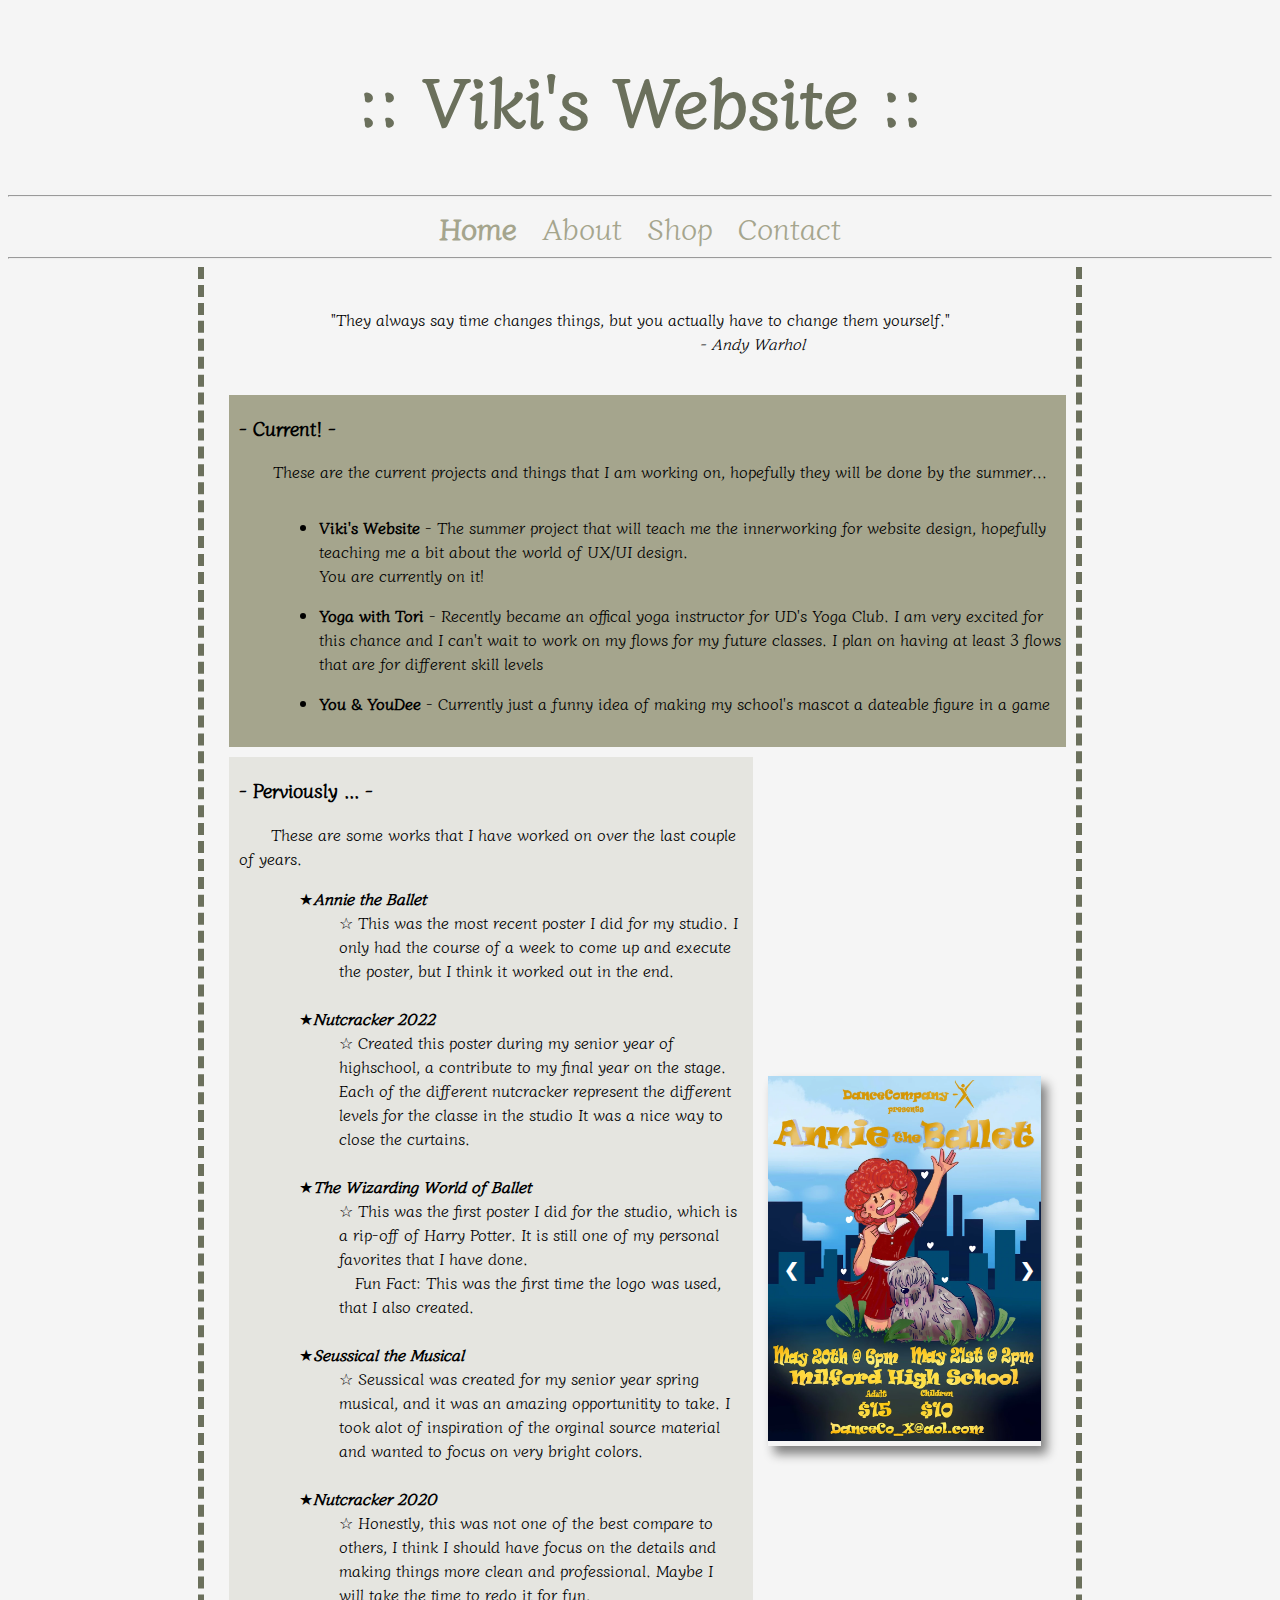
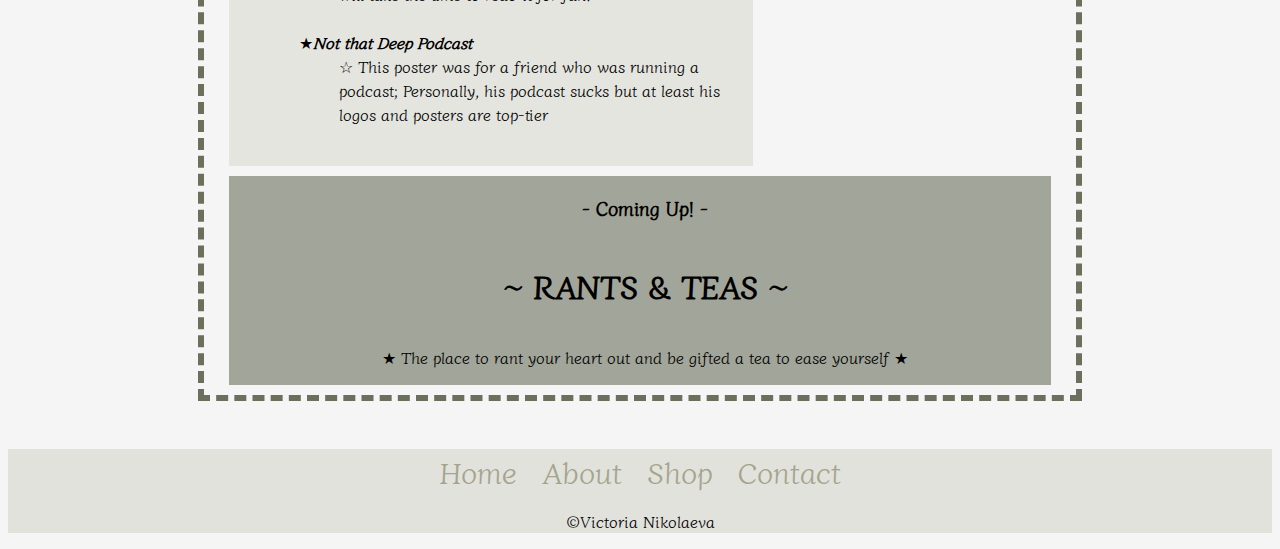
<file: index.html>
<!DOCTYPE html>
<html lang = "en">
    <head>
        <meta charset="UTF-8">
        <meta name = "author" content="Victoria Nikolaeva">
        <meta name = "description" content="The main page of the Viki's website">
        <link rel="stylesheet" type="text/css" href="css/home-styles.css" />
        <script src="js/slideshow.js"></script>
        <title>Viki's Website</title>
    </head>

    <body>
        <header> 
            <h1 class="title">:: Viki's Website ::</h1>
            <hr>
            <nav>
                <a href="index.html"><strong>Home</strong></a>&nbsp;&nbsp;&nbsp;&nbsp;
                <a href="about-me.html">About</a>&nbsp;&nbsp;&nbsp;&nbsp;
                <a href="shop.html">Shop</a>&nbsp;&nbsp;&nbsp;&nbsp;
                <a href="contact-me.html">Contact</a>
            </nav>
            <hr>
        </header>

        <div class="homeContent">
            <br>
                <p id="quote">"They always say time changes things, but you actually have to change them yourself."<br>
            &emsp;&emsp;&emsp;&emsp;&emsp;&emsp;&emsp;&emsp;&emsp;&emsp;&emsp;&emsp;&emsp;&emsp;<em>- Andy Warhol</em></p>
            <br>
            
            <div class="current">
                <h3> - Current! - </h3>
                <legend>&emsp;&emsp;These are the current projects and things that I am working on, hopefully they will be done by the summer...</legend>
                <ul style="padding-left: 80px;">
                    <li>
                        <p><strong>Viki's Website</strong> - The summer project that will teach me the innerworking for website design, 
                            hopefully teaching me a bit about the world of UX/UI design.<br> You are currently on it!
                        </p>
                    </li>
                    <li>
                        <p><strong>Yoga with Tori</strong> - Recently became an offical yoga instructor for UD's Yoga Club. I am very excited for this chance
                            and I can't wait to work on my flows for my future classes. I plan on having at least 3 flows that are for different
                            skill levels
                        </p>
                    </li>
                    <li>
                        <p><strong>You & YouDee</strong> - Currently just a funny idea of making my school's mascot a dateable figure in a game</p>
                    </li>
                </ul>
            </div>
            
            <div class="previous">
                <div class="perText">
                    <h3> - Perviously ... - </h3>
                    <div>
                        &emsp;&emsp;These are some works that I have worked on over the last couple of years.
                    </div>
                    <div>
                        <dl style="padding-left: 60px;">
                            <dt>★<em><strong>Annie the Ballet</strong></em></dt>
                                <dd>☆ This was the most recent poster I did for my studio. I only had the course of a week to come up and execute
                                    the poster, but I think it worked out in the end.
                                </dd>
                                <br>
                            <dt>★<em><strong>Nutcracker 2022</strong></em></dt>
                                <dd>☆ Created this poster during my senior year of highschool, a contribute to my
                                    final year on the stage. Each of the different nutcracker represent the different levels for the classe
                                    in the studio It was a nice way to close the curtains.
                                </dd>
                                <br>
                            <dt>★<em><strong>The Wizarding World of Ballet</strong></em></dt>
                                <dd>☆ This was the first poster I did for the studio, which is a rip-off of Harry Potter. It is still one of my
                                    personal favorites that I have done.<br>
                                    &emsp;Fun Fact: This was the first time the logo was used, that I also created.
                                </dd>
                                <br>
                            <dt>★<em><strong>Seussical the Musical</strong></em></dt>
                                <dd>☆ Seussical was created for my senior year spring musical, and it was an amazing opportunitity to take. I took alot of 
                                    inspiration of the orginal source material and wanted to focus on very bright colors.
                                </dd>
                                <br>
                            <dt>★<em><strong>Nutcracker 2020</strong></em></dt>
                                <dd>☆ Honestly, this was not one of the best compare to others, I think I should have focus on the details and making things
                                    more clean and professional. Maybe I will take the time to redo it for fun.
                                </dd>
                                <br>
                            <dt>★<em><strong>Not that Deep Podcast</strong></em></dt>
                                <dd>☆ This poster was for a friend who was running a podcast; Personally, his podcast sucks but at least his logos
                                     and posters are top-tier</dd>
                                <br>
                        </dl>

                    </div>
                </div>
                
                <div class="slideShowBox">
                    <div id="slideshow">
                                
                        <div class="mySlides fade">
                            <img class="slide-img" src="images/annie.webp" alt="Annie"
                            width="100%" height="100%">
                        </div>

                        <div class="mySlides fade">
                            <img class="slide-img" src="images/nutcracker-2022.webp" alt="Nutcracker 2022"
                            width="100%" height="100%">
                        </div>

                        <div class="mySlides fade">
                            <img class="slide-img" src="images/wizarding-world.webp" alt="Wizarding World of Ballet"
                            width="100%" height="100%">
                        </div>

                        <div class="mySlides fade">
                            <img class="slide-img" src="images/suessical.webp" alt="Seussical"
                            width="100%" height="100%">
                        
                        </div>

                        <div class="mySlides fade">
                            <img class="slide-img" src="images/nutcracker-express.webp" alt="Nutcracker 2021"
                            width="100%" height="100%">
                        </div>

                        <div class="mySlides fade">
                            <img class="slide-img" src="images/not-that-deep.webp" alt="Podcast Flyer"
                            width="100%" height="95%">
                        </div>

                        <!-- Next and previous buttons -->
                        <a class="prev" onclick="plusSlides(-1)">&#10094;</a>
                        <a class="next" onclick="plusSlides(1)">&#10095;</a>

                    </div>
                </div>
            </div>
            
            <div class="comingUp">
                <h3> - Coming Up! - </h3> 
                <h1>~ RANTS & TEAS ~</h1>
                <p>★ The place to rant your heart out and be gifted a tea to ease yourself ★</p>
                
            </div>
        </div>  

            <br><br>

        <footer>
                <nav>
                    <a href="index.html">Home</a>&nbsp;&nbsp;&nbsp;&nbsp;
                    <a href="about-me.html">About</a>&nbsp;&nbsp;&nbsp;&nbsp;
                    <a href="shop.html">Shop</a>&nbsp;&nbsp;&nbsp;&nbsp;
                    <a href="contact-me.html">Contact</a>
                </nav>
                <p>&copy;Victoria Nikolaeva</p>
        </footer>

    </body>

    <script>
        showSlides(1);
    </script>
</html>
</file>
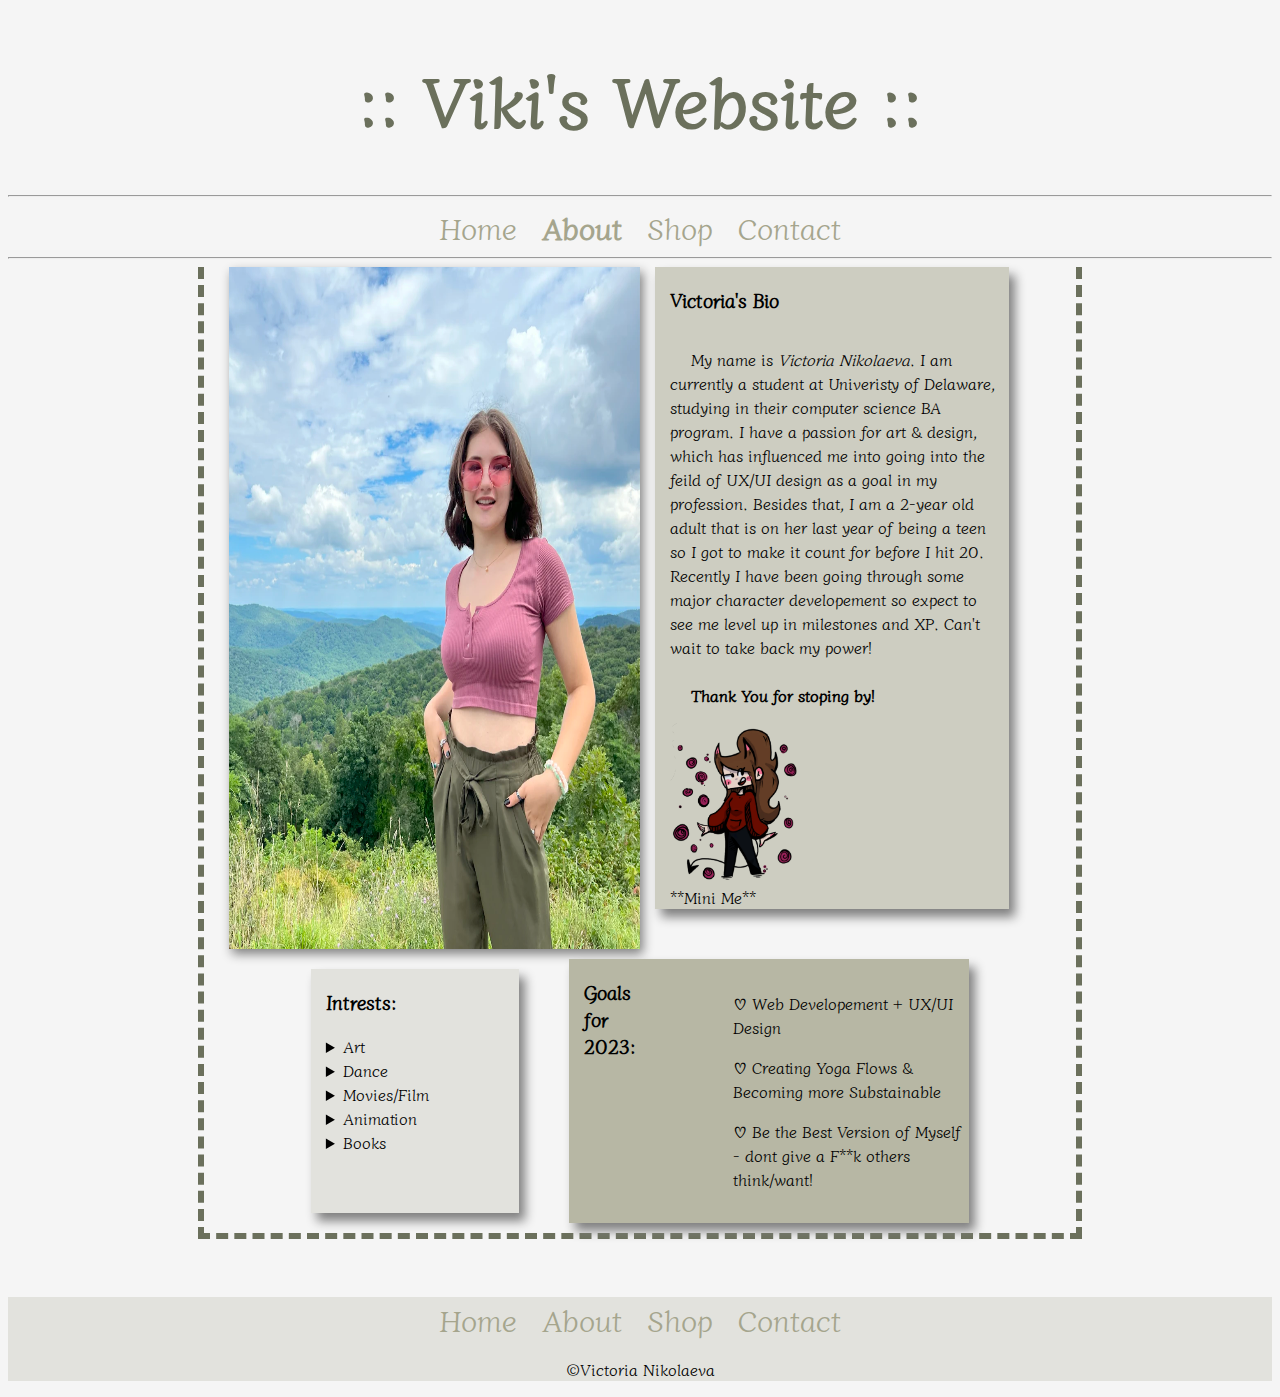
<file: about-me.html>
<!DOCTYPE html>
<html lang = "en">
    <head>
        <meta charset="UTF-8">
        <meta name = "author" content="Victoria Nikolaeva">
        <meta name = "description" content="Website's About Me Page">
        <link rel="stylesheet" type="text/css" href="css/about-styles.css" />
        <title>Viki's Website</title>
    </head>

    <body>
        <header>
            <h1 class="title">:: Viki's Website ::</h1>
            <hr>
            <nav>
                <a href="index.html">Home</a>&nbsp;&nbsp;&nbsp;&nbsp;
                <a href="about-me.html"><strong>About</strong></a>&nbsp;&nbsp;&nbsp;&nbsp;
                <a href="shop.html">Shop</a>&nbsp;&nbsp;&nbsp;&nbsp;
                <a href="contact-me.html">Contact</a>
            </nav>
            <hr>
        </header>

        <main class="AboutBody">
            <main class="bioBody">
                <div id="picAuthor">
                    <img src="images/author-pic.webp" alt="Pic of Author" width="100%">
                </div>
    
                <div class="bio">
                    <h3>Victoria's Bio</h3>
                    <p>&emsp; My name is <em>Victoria Nikolaeva</em>. I am currently a student at Univeristy of Delaware, studying in 
                        their computer science BA program. I have a passion for art & design, which has influenced me into going into the 
                        feild of UX/UI design as a goal in my profession. Besides that, I am a 2-year old adult that is on her last year of being
                        a teen so I got to make it count for before I hit 20. Recently I have been going through some major character developement
                        so expect to see me level up in milestones and XP. Can't wait to take back my power!
                        <br><br><strong>&emsp; Thank You for stoping by!</strong></p>
    
                    <img src="images/mini-me.webp" alt="Mini Me" width="40%">**Mini Me**</img>
                </div>
            </main>
    
            <main class="inspoBody">
                <div class="intrests">
                    <h3>Intrests:</h3>
                    <div>
                        <details>
                            <summary>Art</summary>
                            <p>&nbsp;I LOVE art, I started drawing arounf the 4th grade when I was into the <em>Sonic the Hedgehog</em>
                            I am into drawing characters mainly from my favortie medias; now I often use my skills for school</p>
                        </details>
                    </div>           
                    <div>
                        <details>
                            <summary>Dance</summary>
                            <p>&nbsp;I have danced for about fifthteen years. I started with ballet but moved into other styles like
                                en pointe, modern, comptemporary, lyrical, jazz, and bits of hip-hop. Now that I have left for college
                                I have been transitioning into yoga.
                            </p>
                        </details>
                    </div>
                    <div>
                        <details>
                            <summary>Movies/Film</summary>
                            <p>&nbsp;My favorite comdey is <em>White Chicks</em></p>
                        </details>
                    </div>
                    <div>
                        <details>
                            <summary>Animation</summary>
                            <p>&nbsp;Similar to my passion for art, animation is one of the most incrediable forms of medias
                                and I am constantly in awe of it. My favortie animated movie currently in <em>Into the Spider-Verse</em>
                                but I also love <em>Howl's Moving Castle</em> and many animes too.
                            </p>
                        </details>
                    </div>
                    <div>
                        <details>
                            <summary>Books</summary>
                            <p>&nbsp;While I am more of a movie-lover, I do enjoy books of all sorts
                                (comics, graphic novels, poerty, fansatsy, thriller, romance); My favortie book series
                                is <em>The Infernal Devices</em> series by Cassandra Clare.S
                            </p>
                        </details>
                    </div>
                </div>
    
                <div class="goals">
                    <h3>Goals for 2023:</h3>
                    <ul>
                        <ul>
                            <p>
                                ♡ Web Developement + UX/UI Design
                            </p>
                        </ul>
                        <ul>
                            <p>
                                ♡ Creating Yoga Flows & Becoming more Substainable
                            </p>
                        </ul>
                        <ul>
                            <p>
                                ♡ Be the Best Version of Myself - dont give a F**k others think/want!
                            </p>
                        </ul>
                    </ul>
                </div>  
            </main>

        </main>
        

        <br><br>

        <footer>
                <nav>
                    <a href="index.html">Home</a>&nbsp;&nbsp;&nbsp;&nbsp;
                    <a href="about-me.html">About</a>&nbsp;&nbsp;&nbsp;&nbsp;
                    <a href="shop.html">Shop</a>&nbsp;&nbsp;&nbsp;&nbsp;
                    <a href="contact-me.html">Contact</a>
                </nav>
                <p>&copy;Victoria Nikolaeva</p>
        </footer>

    </body>
</html>
</file>
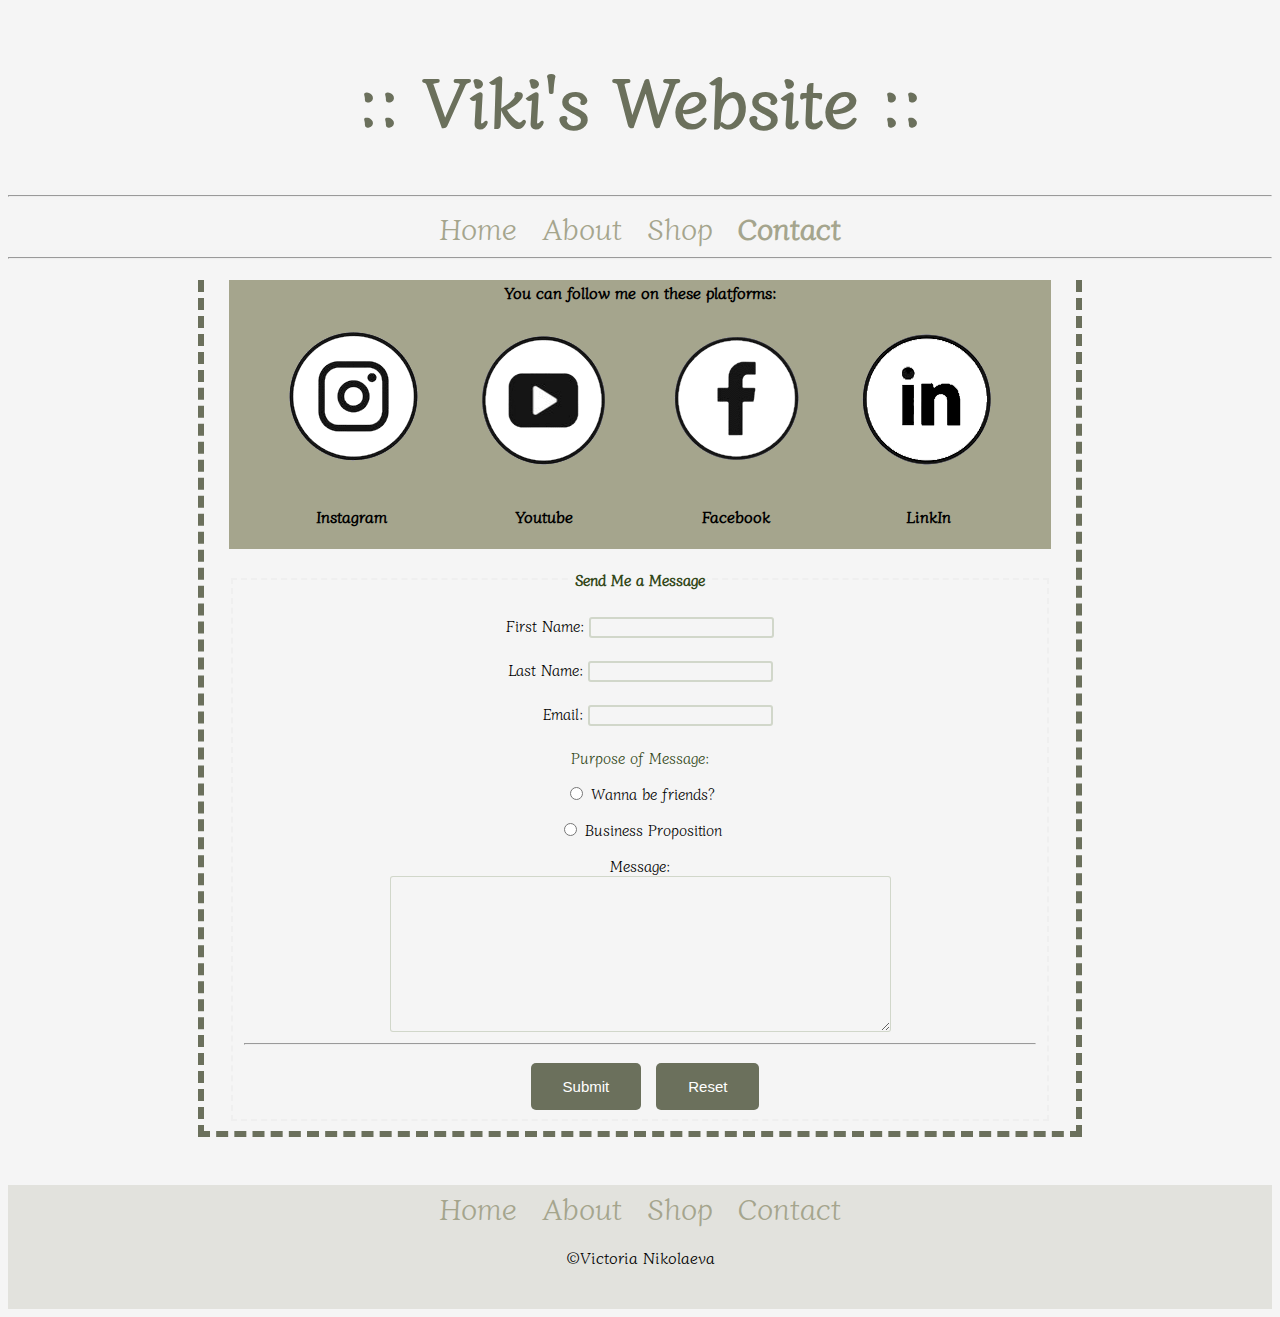
<file: contact-me.html>
<!DOCTYPE html>
<html lang = "en">
    <head>
        <meta charset="UTF-8">
        <meta name = "author" content="Victoria Nikolaeva">
        <meta name = "description" content="Website thats about Me & how to Contact ME">
        <link rel="stylesheet" type="text/css" href="css/contact-style.css" />
        <script src="js/shopping-cart.js" async></script>
        <title>Viki's Website</title>
    </head>

    <body>
        <header> 
            <h1 class="title">:: Viki's Website ::</h1>
            <hr>
            <nav>
                <a href="index.html">Home</a>&nbsp;&nbsp;&nbsp;&nbsp;
                <a href="about-me.html">About</a>&nbsp;&nbsp;&nbsp;&nbsp;
                <a href="shop.html">Shop</a>&nbsp;&nbsp;&nbsp;&nbsp;
                <a href="contact-me.html"><strong>Contact</strong></a>
            </nav>
            <hr>
        </header>
        
        <main class="contactHomePage">
            <div class="social">
                <h4 style="text-align: center;">You can follow me on these platforms:</h4>
                <div class="socialMedia">
                    <div class="center">
                        <a class="socialMedia-item" href="https://www.instagram.com/vikiniki123/"><img src="images/instagram.png" alt="Instagram Logo"></a>
                        <h4>Instagram</h4>
                    </div>
                    <div class="center">
                        <a class="socialMedia-item" href="https://www.youtube.com/channel/UCRc7jRt6HDlDvpQ2CAAn5AQ"><img src="images/youtube.png" alt="Youtube Logo"></a>
                        <h4>Youtube</h4>
                    </div>
                    <div class="center">
                        <a class="socialMedia-item" href="https://www.facebook.com/profile.php?id=100019597779608"><img src="images/facebook.png" alt="FaceBook Logo"></a>
                        <h4>Facebook</h4>
                    </div>
                    <div class="center">
                        <a class="socialMedia-item" href="https://www.linkedin.com/in/victoria-nikolaeva-447011258/"><img src="images/linkin.png" alt="LinkIn Logo"></a>
                        <h4>LinkIn</h4>
                    </div>
                </div>
            </div>
            
                
            
            <div class="messagerBox">
                <form action="https://httpbin.org/get" method="get">
                    <fieldset> 
                        <legend><h4> Send Me a Message</h4></legend>         
                        <label for="firstName">First Name:</label>
                        <input class="input"
                               type="text"
                               name="firstName"   
                               id="firstName" 
                               autocomplete="on" 
                               required />                        
                        <br><br>
                      
                        <label for="lastName">Last Name:</label>
                        <input class="input"
                               type="text"
                               name="lastName"
                               id="lastName"
                               autocomplete="on" 
                               required/>

                        <br><br>
                                        
                        <label for="emailAddr">&emsp;&nbsp;&nbsp;&nbsp;&nbsp;Email:</label>
                        <input class="input"
                               type="text" 
                               name="emailAddr"
                               id="emailAddr"
                               autocomplete="on"
                               required/>

                        <br><br>

                        <legend>Purpose of Message:</legend>
                            <p>
                                <input class="input"
                                       type="radio"
                                       name="message_purpose" 
                                       id="friends"
                                       values="friends">
                                       <label for="friends">Wanna be friends?</label>
                            </p>
                            <p>
                                <input class="input"
                                       type="radio"
                                       name="message_purpose"
                                       id="business" 
                                       values="business">
                                       <label for = "business">Business Proposition</label>
                            </p>
                                        
                        <label for="message">Message:</label>
                        <br>
                            <textarea  class="input"
                                       name="message" 
                                       id="message" 
                                       cols="60" 
                                       rows="10"
                                       placeholder="Type your message here">
                            </textarea>

                        <hr>
                          <button type="submit" id="submit-button">Submit</button>
                          <button type="reset" id="reset-button">Reset</button>
                        
                    </fieldset>          
                </form>
            </div>
        </main>

        <br><br>
        
        <footer>
                <nav>
                    <a href="index.html">Home</a>&nbsp;&nbsp;&nbsp;&nbsp;
                    <a href="about-me.html">About</a>&nbsp;&nbsp;&nbsp;&nbsp;
                    <a href="shop.html">Shop</a>&nbsp;&nbsp;&nbsp;&nbsp;
                    <a href="contact-me.html">Contact</a>
                </nav>
                <p>&copy;Victoria Nikolaeva</p>
                <br>
        </footer>   
    </body>
</html>
</file>
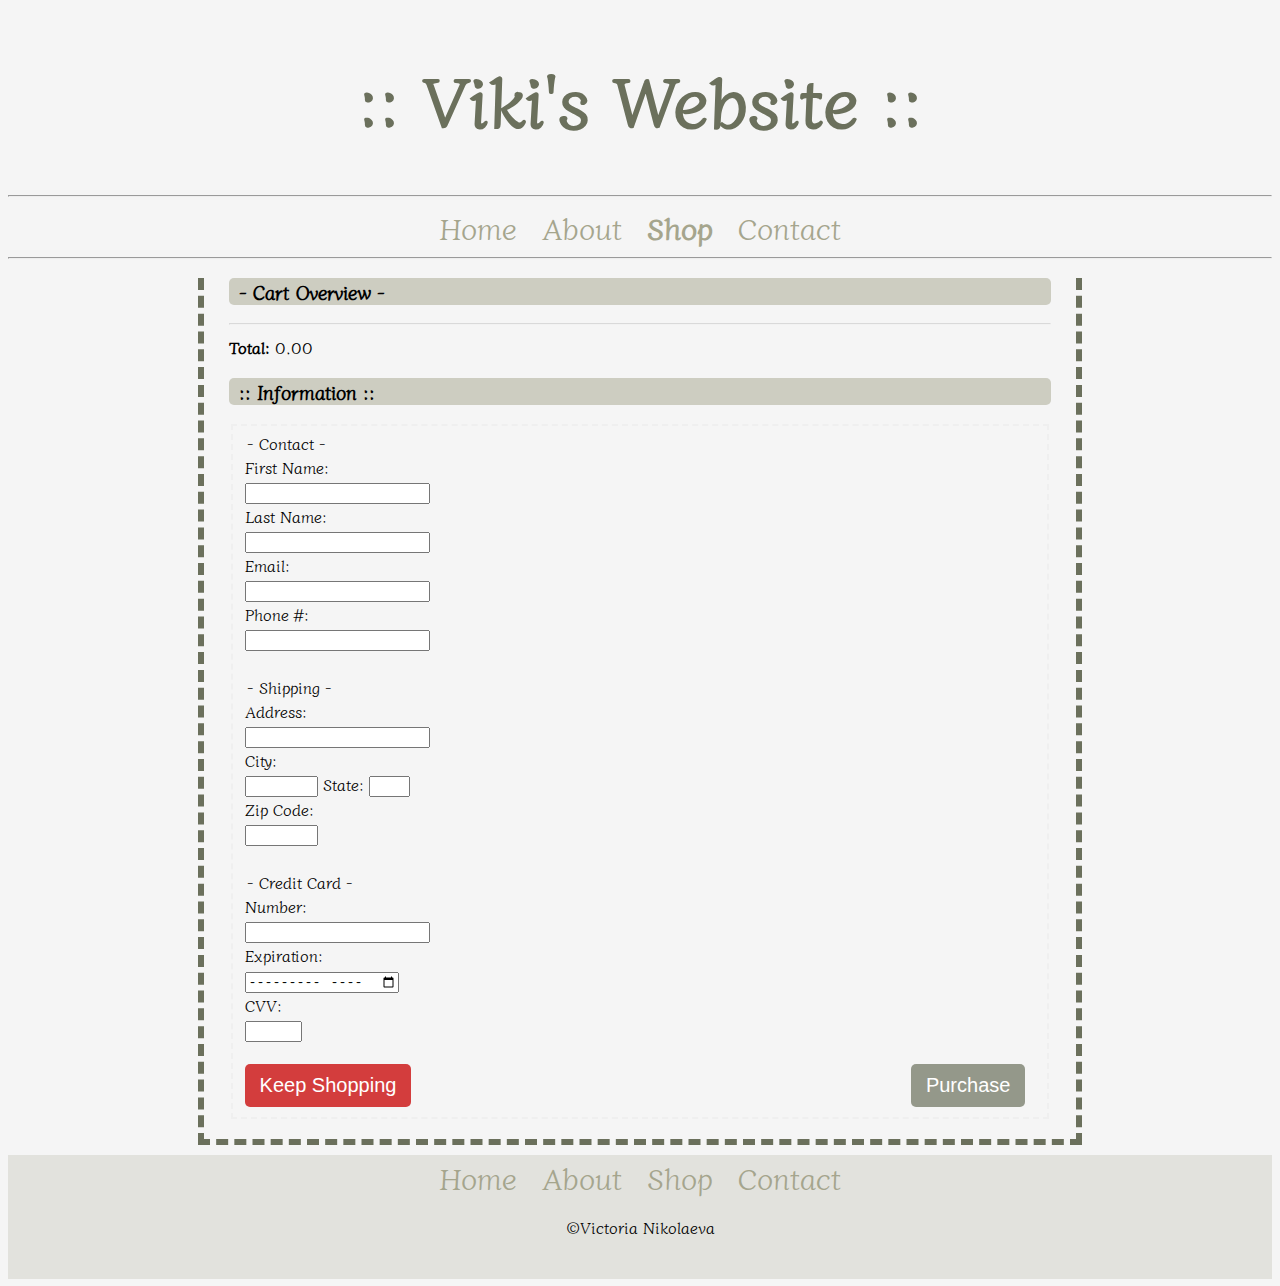
<file: purchase-cart.html>
<!DOCTYPE html>
<html lang = "en">
    <head>
        <meta charset="UTF-8">
        <meta name = "author" content="Victoria Nikolaeva">
        <meta name = "description" content="The main page of the Viki's website">
        <link rel="stylesheet" type="text/css" href="css/print-selection.css"/>
        <script src="js/shopping-cart.js" defer></script>
        <title>Viki's Website</title>
    </head>

    <body>
        <header> 
            <h1 class="title">:: Viki's Website ::</h1>
            <hr>
            <nav>
                <a href="index.html">Home</a>&nbsp;&nbsp;&nbsp;&nbsp;
                <a href="about-me.html">About</a>&nbsp;&nbsp;&nbsp;&nbsp;
                <a href="shop.html"><strong>Shop</strong></a>&nbsp;&nbsp;&nbsp;&nbsp;
                <a href="contact-me.html">Contact</a>
            </nav>
            <hr>
        </header>

        <div class = "purchaseCartBody">
            <div class = displayCart>
                <h3>- Cart Overview - </h3>
                <div id="cartContent">
                    <!--Cart Items should be displayed here-->
                </div>
                <hr style=" opacity: 0.3">
                <div class="cart-total">
                    <strong id="cart-total-title">Total:</strong>
                    <span id="cart-total-price">0.00</span>
                </div>

            </div>

            
            <div class = "customerInfo">
                <h3>:: Information ::</h3>
                <fieldset>
                    <form id="customerInfoForm">
                        <legend> - Contact - </legend>
                        <!--First Name-->
                            <div class="table-row">
                                <div class="table-cell">
                                    <label for="fname">First Name: </label>
                                </div>
                                <div class="table-cell">
                                    <input class="input" type="text" id="fname" name="fname" required><br>
                                </div>
                            </div>
                        <!--Last Name-->
                            <div class="table-row">
                                <div class="table-cell">
                                    <label for="lname">Last Name:</label>
                                </div>
                                <div class="table-cell">
                                    <input class="input" type="text" id="lname" name="lname" required><br>
                                </div>
                            </div>
                        <!--Email-->
                            <div class="table-row">
                                <div class="table-cell">
                                    <label for="addy">Email:</label>
                                </div>
                                <div class="table-cell">
                                    <input class="input" type="email" id="email" name="email" required><br>
                                </div>
                            </div>

                        <!--Phone-->
                             <div class="table-row">
                                <div class="table-cell">
                                    <label for="phone">Phone #:</label>
                                </div>
                                <div class="table-cell">
                                    <input class="input" type="tel" id="phone" name="phone" required><br>
                                </div>
                            </div>
                        
                            <br>
                            <legend> - Shipping - </legend>

                        <!--Address-->
                            <div class="table-row">
                                <div class="table-cell">
                                    <label for="email">Address:</label>
                                </div>
                                <div class="table-cell">
                                    <input class="input" type="text" id="address" name="address" required><br>
                                </div>
                            </div>
                        <!--City & State-->
                            <div class="table-row">
                                <div class="table-cell">
                                    <label for="city">City:</label>
                                   
                                </div>
                                <div class="table-cell">
                                    <input class="input" type="text" id="city" name="city" size="6" required>
                                    <label for="state">State:</label>
                                    <input class="input" type="text" id="state" name="state" size="2" required><br>
                                </div>
                            </div>
                        <!--Zip Code-->
                            <div class="table-row">
                                <div class="table-cell">
                                    <label for="zip">Zip Code:</label>
                                </div>
                                <div class="table-cell">
                                    <input class="input" type="text" id="zip" name="zip" size="6" required><br>
                                </div>
                            </div>

                            <br>
                            <legend> - Credit Card - </legend>

                        <!--Credit Card Number-->
                            <div class="table-row">
                                <div class="table-cell" title="Credit Card Number">
                                    <label for="number">Number:</label>
                                </div>
                                <div class="table-cell">
                                    <input class="input" type="text" id="cardNumber" name="cardNumber" required><br>
                                </div>
                            </div>

                        <!--Expire Date-->
                            <div class="table-row">
                                <div class="table-cell">
                                    <label for="number">Expiration:</label>
                                </div>
                                <div class="table-cell">
                                    <input class="input" type="month" id="expire" name="expire" size="6" required><br>
                                </div>
                            </div>

                        <!--CVV-->
                            <div class="table-row">
                                <div class="table-cell">
                                    <label for="number">CVV:</label>
                                </div>
                                <div class="table-cell">
                                    <input class="input" type="password" id="cvv" name="cvv" size="4" required><br>
                                </div>
                            </div>


                        <div id="errorMessages" class="error"></div>
                        <button type="button"  id="purchase-btn" onclick="purchaseClicked()">Purchase</button>
                    </form>

                    <a href="shop.html">
                        <button id="back-btn">Keep Shopping</button>
                    </a>

                </fieldset>
                
            </div>
           
        </div>
        <footer>
            <nav>
                <a href="index.html">Home</a>&nbsp;&nbsp;&nbsp;&nbsp;
                <a href="about-me.html">About</a>&nbsp;&nbsp;&nbsp;&nbsp;
                <a href="shop.html">Shop</a>&nbsp;&nbsp;&nbsp;&nbsp;
                <a href="contact-me.html">Contact</a>
            </nav>
            <p>&copy;Victoria Nikolaeva</p>
            <br>
        </footer>   
    </body>
</html>
</file>
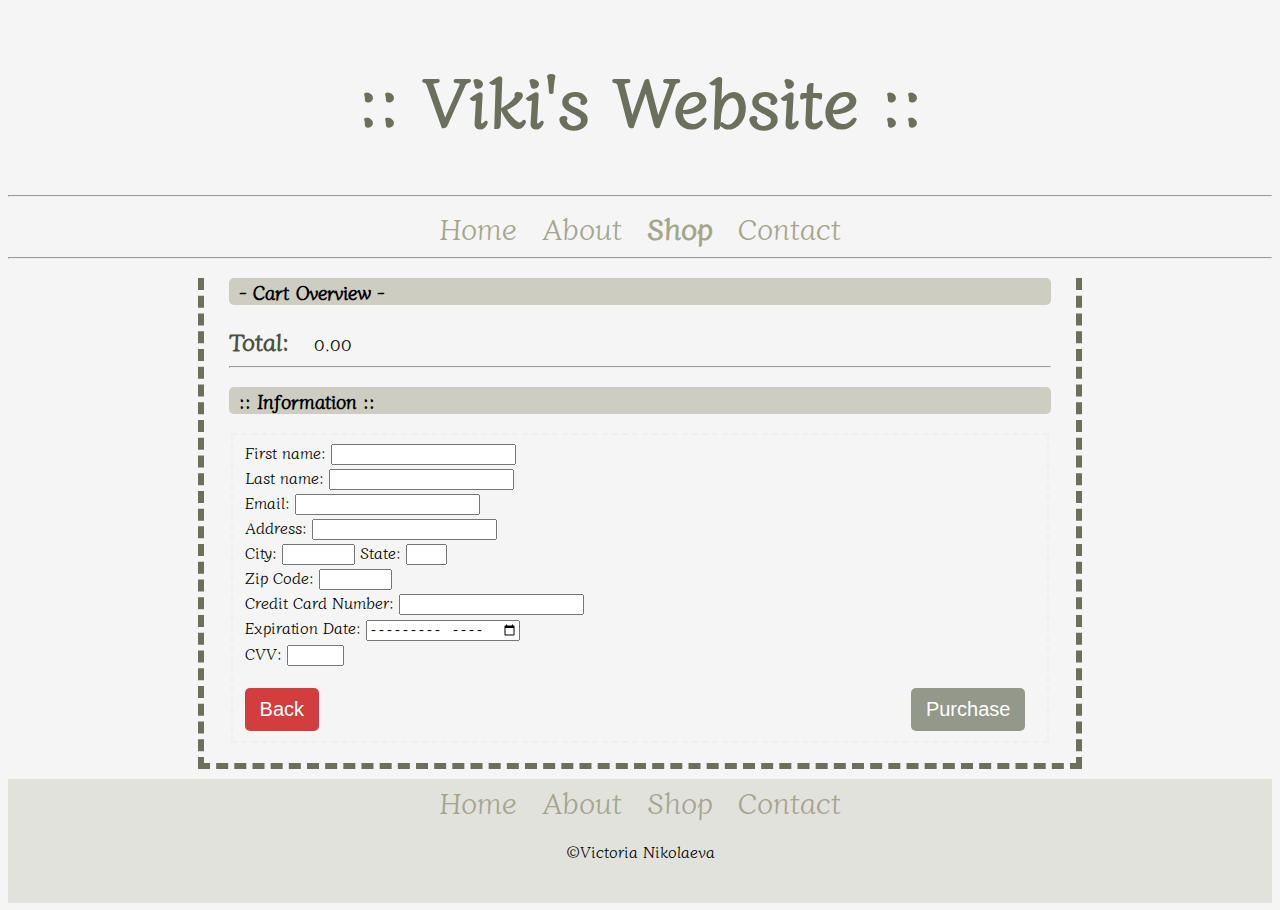
<file: purchaseCart.html>
<!DOCTYPE html>
<html lang = "en">
    <head>
        <meta charset="UTF-8">
        <meta name = "author" content="Victoria Nikolaeva">
        <meta name = "description" content="The main page of the Viki's website">
        <link rel="stylesheet" type="text/css" href="css/print-selection.css"/>
        <script src="js/shopping-cart.js" async></script>
        <title>Viki's Website</title>
    </head>

    <body>
        <header> 
            <h1 class="title">:: Viki's Website ::</h1>
            <hr>
            <nav>
                <a href="index.html">Home</a>&nbsp;&nbsp;&nbsp;&nbsp;
                <a href="about-me.html">About</a>&nbsp;&nbsp;&nbsp;&nbsp;
                <a href="shop.html"><strong>Shop</strong></a>&nbsp;&nbsp;&nbsp;&nbsp;
                <a href="contact-me.html">Contact</a>
            </nav>
            <hr>
        </header>

        <div class = "purchaseCartBody">
            <div class = displayCart>
                <h3>- Cart Overview - </h3>
                <div id="cartContent">
                    <!--Cart Items should be displayed here-->
                    <script>
                        getCart();
                    </script>
                </div>

                <div class="cart-total">
                    <strong class="cart-total-title">Total:</strong>
                    <span id="cart-total-price">0.00</span>
                </div>

            </div>

            <hr>
            <div class = "customerInfo">
                <h3>:: Information ::</h3>
                <fieldset>
                    <form id="customerInfoForm">
                        <!--First Name-->
                            <label for="fname">First name:</label>
                            <input type="text" id="fname" name="fname" required><br>
                        <!--Last Name-->
                            <label for="lname">Last name:</label>
                            <input type="text" id="lname" name="lname" required><br>
                        <!--Email-->
                            <label for="email">Email:</label>
                            <input type="email" id="email" name="email" required><br>
                        <!--Address-->
                            <label for="addy">Address:</label>
                            <input type="text" id="address" name="address" required><br>
                        <!--City-->
                            <label for="city">City:</label>
                            <input type="text" id="city" name="city" size="6" required>
                        <!--State-->
                            <label for="state">State:</label>
                            <input type="text" id="state" name="state" size="2" required><br>
                        <!--Zip Code-->
                            <label for="zip">Zip Code:</label>
                            <input type="text" id="zip" name="zip" size="6" required><br>
                        <!--Credit Card Number-->
                            <label for="number">Credit Card Number:</label>
                            <input type="text" id="cardNumber" name="cardNumber" required><br>
                        <!--Expire Date-->
                            <label for="number">Expiration Date:</label>
                            <input type="month" id="expire" name="expire" size="6" required><br>
                        <!--CVV-->
                            <label for="number">CVV:</label>
                            <input type="password" id="cvv" name="cvv" size="4" required><br>

                    <button id="purchase-btn" onclick="purchaseClicked()">Purchase</button>
                    </form>

                    <a href="shop.html">
                        <button id="back-btn">Back</button>
                    </a>

                </fieldset>
                
            </div>
           
        </div>
        <footer>
            <nav>
                <a href="index.html">Home</a>&nbsp;&nbsp;&nbsp;&nbsp;
                <a href="about-me.html">About</a>&nbsp;&nbsp;&nbsp;&nbsp;
                <a href="shop.html">Shop</a>&nbsp;&nbsp;&nbsp;&nbsp;
                <a href="contact-me.html">Contact</a>
            </nav>
            <p>&copy;Victoria Nikolaeva</p>
            <br>
        </footer>   
    </body>
</html>
</file>
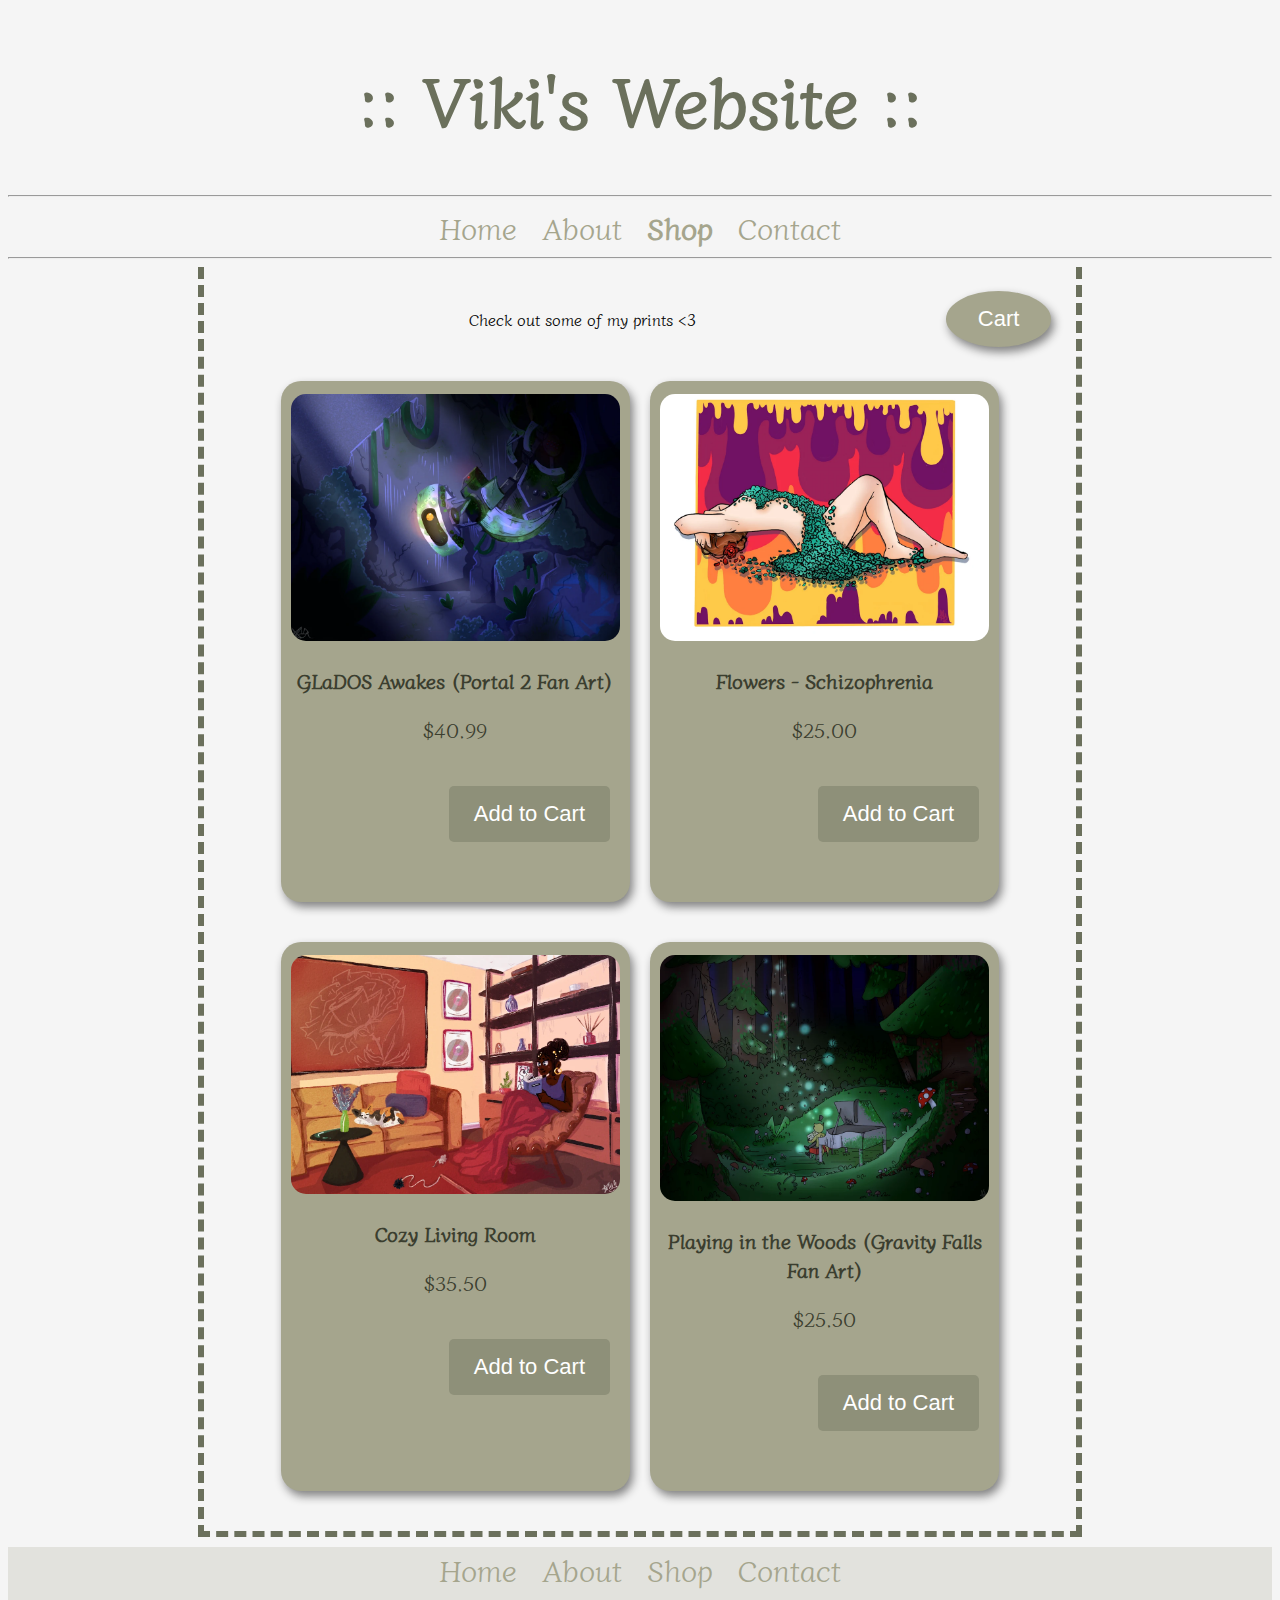
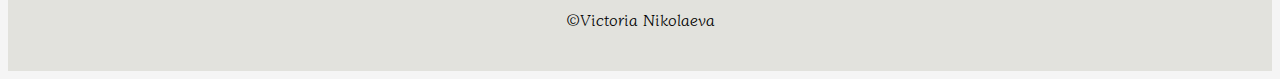
<file: shop.html>
<!DOCTYPE html>
<html lang = "en">
    <head>
        <meta charset="UTF-8">
        <meta name = "author" content="Victoria Nikolaeva">
        <meta name = "description" content="The main page of the Viki's website">
        <link rel="stylesheet" type="text/css" href="css/shop.css"/>
        <script src="js/shopping-cart.js" async></script>
        <title>Viki's Website</title>
    </head>

    <body>
        <header> 
            <h1 class="title">:: Viki's Website ::</h1>
            <hr>
            <nav>
                <a href="index.html">Home</a>&nbsp;&nbsp;&nbsp;&nbsp;
                <a href="about-me.html">About</a>&nbsp;&nbsp;&nbsp;&nbsp;
                <a href="shop.html"><strong>Shop</strong></a>&nbsp;&nbsp;&nbsp;&nbsp;
                <a href="contact-me.html">Contact</a>
            </nav>
            <hr>
        </header>

        <div class="shopBody">
            <br>
                <button type="button" 
                        id="cart-button"
                        onclick="overlayOn()">
                    Cart
                </button>

                <p id="quote" style="text-align: center;">Check out some of my prints <3</p>
            <br>

            <div class="prints">
                <div class="print">
                    <img id="image1" src="images/portal-2.webp" alt="Portal 2 FanArt" class="print-item-image">
                    <div class="print-item-title"><p><strong>GLaDOS Awakes (Portal 2 Fan Art)</strong></p></div>
                    <div class="print-item-price"><p>$40.99</p></div>
                    <button type="button" 
                            class="add-to-cart-button"
                            id="item1" 
                            onclick="addItem(this); overlayOn()"
                            data-image="images/portal-2.webp"
                            data-title="GLaDOS Awakes"
                            data-price="40.99"
                            data-index="1">
                        Add to Cart
                    </button>
                </div>

                <div class="print">
                    <img id="image2" src="images/mental-flowers.webp" alt="Schizophrenia" class="print-item-image">
                    <div class="print-item-title"><p><strong>Flowers - Schizophrenia</strong></p></div>
                    <div class="print-item-price"><p>$25.00</p></div>
                    <button type="button" 
                            class="add-to-cart-button"
                            id="item2" 
                            onclick="addItem(this); overlayOn()"
                            data-image="images/mental-flowers.webp"
                            data-title="Schizophrenia"
                            data-price="25.00"
                            data-index="2">
                        Add to Cart
                    </button>
                </div>
            </div>

            <div class="prints">
                <div class="print">
                    <img id="image3" src="images/living-room.webp" alt="Living room" class="print-item-image">
                    <div class="print-item-title"><p><strong>Cozy Living Room</strong></p></div>
                    <div class="print-item-price"><p>$35.50</p></div>
                    <button type="button"
                            class="add-to-cart-button"
                            id="item3" 
                            onclick="addItem(this); overlayOn()"
                            data-image="images/living-room.webp"
                            data-title="Cozy Living Room"
                            data-price="35.50"
                            data-index="3">
                        Add to Cart
                    </button>
                </div>

                <div class="print">
                    <img id="image4" src="images/bill-cipher.webp" alt="Gravity Falls FanArt" class="print-item-image">
                    <div class="print-item-title"><p><strong>Playing in the Woods (Gravity Falls Fan Art)</strong></p></div>
                    <div class="print-item-price"><p>$25.50</p></div>
                    <button type="button"
                            class="add-to-cart-button"
                            id="item4" 
                            onclick="addItem(this); overlayOn()"
                            data-image="images/bill-cipher.webp"
                            data-title="Playing in the Woods"
                            data-price="25.50"
                            data-index="4">
                        Add to Cart
                    </button>
                </div> 
            </div> 
        </div>
                        
        <div id="overlay">
            <div id="overlay-item">
                <section class="container content-section">
                    <h3 class="section-header">CART</h3>
                    <div class="cart-row">
                        <span class="cart-item cart-header cart-column">ITEM</span>
                        <span class="cart-price cart-header cart-column">PRICE</span>
                        <span class="cart-quantity cart-header cart-column">QUANTITY</span>
                    </div>
                    <div class="cart-items" id="cartContent">
                        <!--
                                This is where the items in cart would be stored
                        -->
                    </div>
                    <br>
                    <div class="cart-total">
                        <strong class="cart-total-title">Total:</strong>
                        <span id="cart-total-price">0.00</span>
                    </div>
                    <br>
                    <button type="button" id="close-button" onclick="overlayOff()">Close</button>
                    <a href = "purchaseCart.html">
                        <button type="button" id="order-button" onclick="saveCart()">Order Now</button>
                    </a>
                    
                    
                </section>
            </div>
        </div>
        <footer>
            <nav>
                <a href="index.html">Home</a>&nbsp;&nbsp;&nbsp;&nbsp;
                <a href="about-me.html">About</a>&nbsp;&nbsp;&nbsp;&nbsp;
                <a href="shop.html">Shop</a>&nbsp;&nbsp;&nbsp;&nbsp;
                <a href="contact-me.html">Contact</a>
            </nav>
            <p>&copy;Victoria Nikolaeva</p>
            <br>
        </footer>   
    </body>
</html>
</file>
<file: css/home-styles.css>
@import url('https://fonts.googleapis.com/css2?family=Bagel+Fat+One&family=Diphylleia&display=swap');

body{
    background-color: whitesmoke;
    font-family:'Diphylleia', serif;
}

.title{
    text-align: center;
    color: rgb(107, 112, 92);
    font-size: 70px;
}

nav{
    text-align: center;
}

a{
    font-size: 30px;
    text-decoration: none;
    color:rgb(165, 165, 141);
}

a:hover{
    text-decoration: underline;
    color:rgb(107, 112, 92);
}

footer{
    text-align: center;
    background-color: rgba(183, 183, 164, 0.3);
}

.center{
    text-align: center;
}

fieldset{
    border-style: dashed;
}

/*Main Page*/

.homeContent{
    border-right: 6px dashed;
    border-right-color:rgb(107, 112, 92);
    padding-right: 25px;
    margin-right: 15%;

    border-left: 6px dashed;
    border-left-color:rgb(107, 112, 92);
    padding-left: 25px;
    margin-left: 15%;

    border-bottom: 6px dashed;
    border-bottom-color:rgb(107, 112, 92);
    padding-bottom: 10px;
}

#quote{
    text-align: center;
}

.current{
    display: flex;
    flex-direction: column;
    flex-wrap: wrap;
    padding-left: 10px;
    background-color: rgb(165, 165, 141);
    width: 100%;
    margin-bottom: 10px;
    padding-right: 5px;

}

.comingUp{
    display: flex;
    flex-direction: column;
    margin-top: 10px;
    background-color:rgba(107, 112, 92, 0.6);
    padding-left: 10px;
    text-align: center;
    
}

.comingUp img{
    display: block;
    margin-left: auto;
    margin-right: auto;
    margin-bottom: 5px;
  }

.previous{
    display: flex;
    flex-direction: row;
}

.perText{
    display: flex;
    flex-direction: column;
   /*  width: 60%; */
    
    margin-right: 5px;
    padding-left: 10px;
    padding-right: 10px;
    background-color: rgba(165, 165, 141, 0.2); 

}

.slideShowBox{
   /*  max-width: 800px; */
    position: relative;
    margin: auto;
}

#slideshow {
    width: fit-content;
    overflow: hidden;
    box-shadow: 6px 8px 10px grey;
    margin: 10px;
    
}  

.mySlides{
    display: hidden;
}

/* Next & previous buttons */
.prev, .next {
    cursor: pointer;
    position: absolute;
    top: 50%;
    width: auto;
    margin-top: -22px;
    padding: 16px;
    color: white;
    font-weight: bold;
    font-size: 18px;
    transition: 0.6s ease;
    border-radius: 0 3px 3px 0;
    user-select: none;
  }

  /* Position the "next button" to the right */
.next {
    right: 0;
    border-radius: 3px 0 0 3px;
  }
  
  /* On hover, add a black background color with a little bit see-through */
  .prev:hover, .next:hover {
    text-decoration: none;
  }
  
  
  /* The dots/bullets/indicators */
  .dot {
    cursor: pointer;
    height: 15px;
    width: 15px;
    margin: 0px 2px;
    background-color: #bbb;
    border-radius: 40%;
    display: inline-block;
    transition: background-color 0.6s ease;
  }
  
  .active, .dot:hover {
    background-color: #717171;
  }
  
  /* Add animation to the slides */
  .fade {
    animation-name: fade;
    animation-duration: 1.5s;
  }
  
  @keyframes fade {
    from {opacity: .4}
    to {opacity: 1}
  }


@media screen and (max-width: 1250px) {
    div.previous{
        flex-direction: column; 
    }
}
</file>
<file: css/about-styles.css>
@import url('https://fonts.googleapis.com/css2?family=Bagel+Fat+One&family=Diphylleia&display=swap');

body{
    background-color: whitesmoke;
    font-family:'Diphylleia', serif;
}

.title{
    text-align: center;
    color: rgb(107, 112, 92);
    font-size: 70px;
}

nav{
    text-align: center;
}

a{
    font-size: 30px;
    text-decoration: none;
    color:rgb(165, 165, 141);
}

a:hover{
    text-decoration: underline;
    color:rgb(107, 112, 92);
}

footer{
    text-align: center;
    background-color: rgba(183, 183, 164, 0.3);
}

.center{
    text-align: center;
}

fieldset{
    border-style: dashed;
}

/*About Me*/

.AboutBody{
    border-right: 6px dashed;
    border-right-color:rgb(107, 112, 92);
    padding-right: 25px;
    margin-right: 15%;

    border-left: 6px dashed;
    border-left-color:rgb(107, 112, 92);
    padding-left: 25px;
    margin-left: 15%;

    border-bottom: 6px dashed;
    border-bottom-color:rgb(107, 112, 92);
    padding-bottom: 10px;
    margin-bottom:10px;
    
}

.bioBody{
    display: flex;
    flex-direction: row;
    flex-wrap: wrap;
}

#picAuthor{
    display: flex;
    flex-wrap: wrap;
    width: 50%;
    margin-bottom: 10px;
    margin-right: 15px;
    box-shadow: 3px 5px 10px grey;

}

.bio{
    display: flex;
    flex-direction: column;
    background-color: rgba(165, 165, 141, 0.5);
    width:40%;
    margin-bottom: 50px;
    padding-left: 15px;
    padding-right:10px;
    box-shadow: 6px 8px 10px grey;

}

.inspoBody{
    display: flex;
    flex-direction: row;
    flex-wrap: nowrap;
    margin-left: 10%;
    margin-right: 10%;
}

.intrests{
    display: flex;
    flex-direction: column;
    width:30%;
    background-color: rgba(183, 183, 164, 0.3);
    margin-right: 50px;
    margin-top: 10px;
    padding-left: 15px;
    margin-bottom:10px;
    box-shadow: 6px 8px 10px grey;
}

.goals{
    padding-left: 53px;
    display: flex;
    flex-wrap: nowrap;
    width:60%;
    background-color: rgba(183, 183, 164, 1);
    padding-left: 15px;
    box-shadow: 6px 8px 10px grey;

}

@media screen and (max-width: 1000px) {
    .bioBody{
        flex-direction: column;
        margin: 10px;
    }

    #picAuthor{
        display: flex;
        flex-wrap: wrap;
        width: 100%;
        margin-bottom: 15px;
        margin-right: 10px;
        box-shadow: 3px 5px 10px grey;
    
    }

    .bio{
        display: flex;
        flex-direction: column;
        background-color: rgba(165, 165, 141, 0.5);
        width:100%;
        padding-left: 15px;
        padding-bottom: 25px;
        padding-right:3px;
        box-shadow: 6px 8px 10px grey;
    
    }

    .inspoBody{
        display: flex;
        flex-direction: row;
        flex-wrap: wrap;
    }

    .intrests{
        display: flex;
        flex-direction: column;
        width:100%;
        background-color: rgba(183, 183, 164, 0.3);
        padding-left: 15px;
        padding-right: 100px;
        margin-bottom:20px;
        box-shadow: 6px 8px 10px grey;
    }

    .goals{
        padding-left: 20px;
        margin: 5px;
        flex-wrap: wrap;
        flex-direction: column;
        width:100%;
        background-color: rgba(183, 183, 164, 1);
        padding-right: 20px;
        box-shadow: 6px 8px 10px grey;
    
    }
}
</file>
<file: css/contact-style.css>
@import url('https://fonts.googleapis.com/css2?family=Bagel+Fat+One&family=Diphylleia&display=swap');

body{
    background-color: whitesmoke;
    font-family:'Diphylleia', serif;
}

.title{
    text-align: center;
    color: rgb(107, 112, 92);
    font-size: 70px;
}

nav{
    text-align: center;
}

a{
    font-size: 30px;
    text-decoration: none;
    color:rgb(165, 165, 141);
}

a:hover{
    text-decoration: underline;
    color:rgb(107, 112, 92);
}

footer{
    text-align: center;
    background-color: rgba(183, 183, 164, 0.3);
}

.center{
    text-align: center;
}

fieldset{
    border-style: dashed;
}

legend{
    color: rgb(50, 71, 24);
}


/* Contact Page */

.contactHomePage{
    border-right: 6px dashed;
    border-right-color:rgb(107, 112, 92);
    padding-right: 25px;
    margin-right: 15%;

    border-left: 6px dashed;
    border-left-color:rgb(107, 112, 92);
    padding-left: 25px;
    margin-left: 15%;

    border-bottom: 6px dashed;
    border-bottom-color:rgb(107, 112, 92);
    padding-bottom: 10px;

}

main > div.social{
    display:block;
    margin:auto;
    background-color: rgb(165, 165, 141);
    
}

.socialMedia{
    display:flex;
    flex-direction: row;
    flex-wrap: wrap;
    align-content: space-between;
    justify-content: space-evenly;
    margin: auto;
    max-width: 1200px;   
} 

.socialMedia-item:hover{
    flex-wrap: wrap;
    row-gap: 10px;
    opacity: 0.5;
}

.SMText{
    display:flex;
    flex-direction: row;
    flex-wrap: wrap;
    justify-content: space-evenly;
    text-align: justify;
    margin-bottom: 40px;
}

.messagerBox{
    text-align: center;
    max-width: 1200;
    display:flex;
    flex-direction: column;
    font-size: 15px;
}

.input{
    border-style: double;
    border-radius: 3px;
    border-color: rgba(126, 146, 102, 0.3);
    background-color: whitesmoke;
}

#submit-button{    
    background-color: rgb(107, 112, 92);
    border: none;
    border-radius: 5px;
    color: white;
    padding: 15px 32px;
    text-align: center;
    text-decoration: none;
    display: inline-block;
    font-size: 15px;
    margin-left: 10px;
    margin-top: 10px;        
}

#reset-button{
    background-color: rgb(107, 112, 92);
    border: none;
    border-radius: 5px;
    color: white;
    padding: 15px 32px;
    text-align: center;
    text-decoration: none;
    display: inline-block;
    font-size: 15px;
    margin-left: 10px;
    margin-top: 10px; 

}

@media only screen and (max-width: 900px) {
    main > div.social{
        display:block;
        margin:auto;
        background-color: rgb(165, 165, 141);
    }
    
    .socialMedia{
        display:flex;
        flex-direction: row;
        flex-wrap: wrap;
        align-content: space-between;
        justify-content: space-evenly;
        margin: auto;
        font-size:100%;
        width:50%;
        max-width: 1200px;   
    } 

    .messagerBox{
        text-align: left;
        max-width: 50%;
        display:flex;
        flex-direction: column;
        font-size: 15px;
    }

    fieldset{
        border-style: none;
    }

    textarea{
        width: 150%;
    }

}
</file>
<file: css/print-selection.css>
@import url('https://fonts.googleapis.com/css2?family=Bagel+Fat+One&family=Diphylleia&display=swap');

body{
    background-color: whitesmoke;
    font-family:'Diphylleia', serif;
}

.title{
    text-align: center;
    color: rgb(107, 112, 92);
    font-size: 70px;
}

nav{
    text-align: center;
}

a{
    font-size: 30px;
    text-decoration: none;
    color:rgb(165, 165, 141);
}

a:hover{
    text-decoration: underline;
    color:rgb(107, 112, 92);
}

footer{
    text-align: center;
    background-color: rgba(183, 183, 164, 0.3);
}

.center{
    text-align: center;
}

fieldset{
    border-style: dashed;
}


/*Print-Selection Page*/

.purchaseCartBody{
    border-right: 6px dashed;
    border-right-color:rgb(107, 112, 92);
    padding-right: 25px;
    margin-right: 15%;

    border-left: 6px dashed;
    border-left-color:rgb(107, 112, 92);
    padding-left: 25px;
    margin-left: 15%;

    border-bottom: 6px dashed;
    border-bottom-color:rgb(107, 112, 92);
    padding-bottom: 20px;
    margin-bottom:10px;
}

h3{
    background-color: rgba(165, 165, 141, 0.5);
    border-radius: 5px;
    padding-left: 10px;
}

#customerInfoForm{
    text-align: left;
    
}

#back-btn{
    background-color:  rgb(211, 61, 61);
    border: none;
    float: left;;
    border-radius: 5px;
    color: white;
    padding: 10px 15px;
    text-align: center;
    text-decoration: none;
    font-size: 20px;
    margin-top: 22px;
    margin-right: 10px; 
}

#back-btn :hover{
    background-color: #861c1c;
}

#purchase-btn{
    background-color: rgba(107, 112, 92, 0.7);
    border: none;
    float: right;
    border-radius: 5px;
    color: white;
    padding: 10px 15px;
    text-align: center;
    text-decoration: none;
    font-size: 20px;
    margin-top: 22px;
    margin-right: 10px; 
}

#purchase-btn :hover{
    background-color:  rgba(107, 112, 92, 0.9);
}


/*Cart Display Style*/
.cart-column {
    display: flex;
    align-items: center;
    margin-right: 1.5em;
    padding-bottom: 10px;
    margin-top: 10px;
}

.cart-row {
    display: flex;
}

.cart-item {
    width: 45%;
}

.cart-price {
    width: 20%;
    font-size: 1.2em;
    color: rgb(77, 81, 67);
}

.cart-quantity {
    width: 35%;
}

.cart-item-title {
    color:  rgb(77, 81, 67);
    margin-left: .5em;
    font-size: 1.2em;
}

.cart-item-image {
    width: 100px;
    height: auto;
    border-radius: 10px;
}

.cart-quantity-input {
    height: 34px;
    width: 50px;
    border-radius: 5px;
    border: 1px solid #83a786;
    background-color: #eee;
    color: #333;
    padding: 0;
    text-align: center;
    font-size: 1.2em;
    margin-right: 25px;
}

.cart-row:last-child {
    border-bottom: 1px solid whitesmoke;
}

.cart-row:last-child .cart-column {
    border: none;
}

.cart-total {
    text-align: left;
    margin-top: 10px;
    margin-right: 10px;
}

.cart-total-title {
    font-weight: bold;
    font-size: 1.5em;
    color:  rgb(77, 81, 67);
    margin-right: 20px;
}

.cart-total-price {
    color: #333;
    font-size: 1.1em;
}

.remove-button{
    background-color: rgb(211, 61, 61);
    border: none;
    border-radius: 5px;
    color: white;
    padding: 10px 10px;
    text-align: center;
    text-decoration: none;
    display: inline-block;
    font-size: 10px;
    margin-left: 3px; 

  }

.remove-button:hover {
    background-color: #861c1c;
}
</file>
<file: css/shop.css>
@import url('https://fonts.googleapis.com/css2?family=Bagel+Fat+One&family=Diphylleia&display=swap');

body{
    background-color: whitesmoke;
    font-family:'Diphylleia', serif;
}

.title{
    text-align: center;
    color: rgb(107, 112, 92);
    font-size: 70px;
}

nav{
    text-align: center;
}

a{
    font-size: 30px;
    text-decoration: none;
    color:rgb(165, 165, 141);
}

a:hover{
    text-decoration: underline;
    color:rgb(107, 112, 92);
}

footer{
    text-align: center;
    background-color: rgba(183, 183, 164, 0.3);
}

.center{
    text-align: center;
}

fieldset{
    border-style: dashed;
}


/*Shop Main Page*/

.shopBody{
    border-right: 6px dashed;
    border-right-color:rgb(107, 112, 92);
    padding-right: 25px;
    margin-right: 15%;

    border-left: 6px dashed;
    border-left-color:rgb(107, 112, 92);
    padding-left: 25px;
    margin-left: 15%;

    border-bottom: 6px dashed;
    border-bottom-color:rgb(107, 112, 92);
    padding-bottom: 10px;
    margin-bottom:10px;

}

.prints{
    display:flex;
    flex-direction: row;
    flex-wrap: wrap;
    margin:auto;
    justify-content: center;

}

.print{
    background-color: rgb(165, 165, 141);
    margin: 10px 10px 30px 10px;
    padding-bottom: 60px;
    padding-right: 10px;
    padding-left: 10px;
    padding-top: 13px;

    border-radius: 20px;
    border-width: 2px;
    border-color:rgb(107, 112, 92);

    width: 40%;
    box-shadow: 3px 5px 10px grey;
}

.print img{
    width: 100%;
    border-radius: 15px;
}

.print p {
    text-align: center;
    color:rgb(59, 62, 47);
    font-weight: 40px;
    font-size: 20px;

}

#cart-button{
    background-color: rgba(165, 165, 141);
    border: none;
    border-radius: 50%;
    color: white;
    float: right;
    padding: 15px 32px;
    text-align: right;
    text-decoration: none;
    font-size: 22px;
    margin-left: 10px; 
    box-shadow: 3px 5px 10px grey;
}

#cart-button:hover {
    background-color: rgb(107, 112, 92);
    cursor: pointer;

}

#cart-button:active {
  background-color: rgb(107, 112, 92);
  box-shadow: 3px 5px 3px grey;
  transform: translateY(4px);
}

.add-to-cart-button{
    background-color: rgba(107, 112, 92, 0.4);
    border: none;
    float: right;
    border-radius: 5px;
    color: white;
    padding: 15px 25px;
    text-align: center;
    text-decoration: none;
    font-size: 22px;
    margin-top: 22px;
    margin-right: 10px; 
}

.add-to-cart-button:hover {background-color: rgb(107, 112, 92)}

.add-to-cart-button:active {
  background-color: rgb(107, 112, 92);
  box-shadow: 3px 5px 3px grey;
  transform: translateY(4px);
}

/*Overlay Feature*/

#overlay {
    position: fixed;
    display: none;
    width: 100%;
    height: 100%;
    top: 0;
    left: 0;
    right: 0;
    bottom: 0;
    background-color: rgba(0,0,0,0.8);
    z-index: 2;
    cursor: pointer;
  }
  
  #overlay-item{
    width: 50%;
    background-color: rgba(165, 165, 141, 1);
    position:fixed;
    top: 50%;
    left: 50%;
    padding: 100px;
    border-radius: 5px;
    border-style: dashed;
    border-width: 3px;
    color: white;
    font-size: 20px;
    transform: translate(-50%,-50%);
    -ms-transform: translate(-50%,-50%);
    max-width: 710px;
  }

  /*Table Features*/

  .cart-header {
    font-weight: bold;
    font-size: 1.25em;
    border-bottom: 1px solid whitesmoke;
    color: rgb(77, 81, 67);
}

.cart-column {
    display: flex;
    align-items: center;
    margin-right: 1.5em;
    padding-bottom: 10px;
    margin-top: 10px;
}

.cart-row {
    display: flex;
}

.cart-item {
    width: 45%;
}

.cart-price {
    width: 20%;
    font-size: 1.2em;
    color: rgb(77, 81, 67);
}

.cart-quantity {
    width: 35%;
}

.cart-item-title {
    color:  rgb(77, 81, 67);
    margin-left: .5em;
    font-size: 1.2em;
}

.cart-item-image {
    width: 75px;
    height: auto;
    border-radius: 10px;
}

.cart-quantity-input {
    height: 34px;
    width: 50px;
    border-radius: 5px;
    border: 1px solid #83a786;
    background-color: #eee;
    color: #333;
    padding: 0;
    text-align: center;
    font-size: 1.2em;
    margin-right: 25px;
}

.cart-row:last-child {
    border-bottom: 1px solid whitesmoke;
}

.cart-row:last-child .cart-column {
    border: none;
}

.cart-total {
    text-align: end;
    margin-top: 10px;
    margin-right: 10px;
}

.cart-total-title {
    font-weight: bold;
    font-size: 1.5em;
    color:  rgb(77, 81, 67);
    margin-right: 20px;
}

.cart-total-price {
    color: #333;
    font-size: 1.1em;
}

  .remove-button{
    background-color: rgb(211, 61, 61);
    border: none;
    border-radius: 5px;
    color: white;
    padding: 10px 10px;
    text-align: center;
    text-decoration: none;
    display: inline-block;
    font-size: 10px;
    margin-left: 3px; 

  }

  .remove-button:hover {
    background-color: #861c1c;
}
			
 #close-button{
    background-color: whitesmoke;
    border: none;
    border-radius: 5px;
    color: black;
    padding: 15px 32px;
    text-align: center;
    text-decoration: none;
    display: inline-block;
    font-size: 22px;
    margin-left: 10px; 

 }

 #close-button:hover {
    background-color: #e5e5e5;
}

 #order-button{
    background-color: rgb(107, 112, 92);
    border: none;
    border-radius: 5px;
    color: white;
    padding: 15px 32px;
    text-align: center;
    text-decoration: none;
    display: inline-block;
    font-size: 22px;
    margin-left: 10px; 

 }

 #order-button:hover {
    background-color: #586b48;
}

@media only screen and (max-width: 700px) {
    .images {
        flex-direction: column; 
        display:flex;
        align-content:center;
        justify-content: space-evenly;
    }

    div.prints img{
        width:100%;
    }
}
</file>
